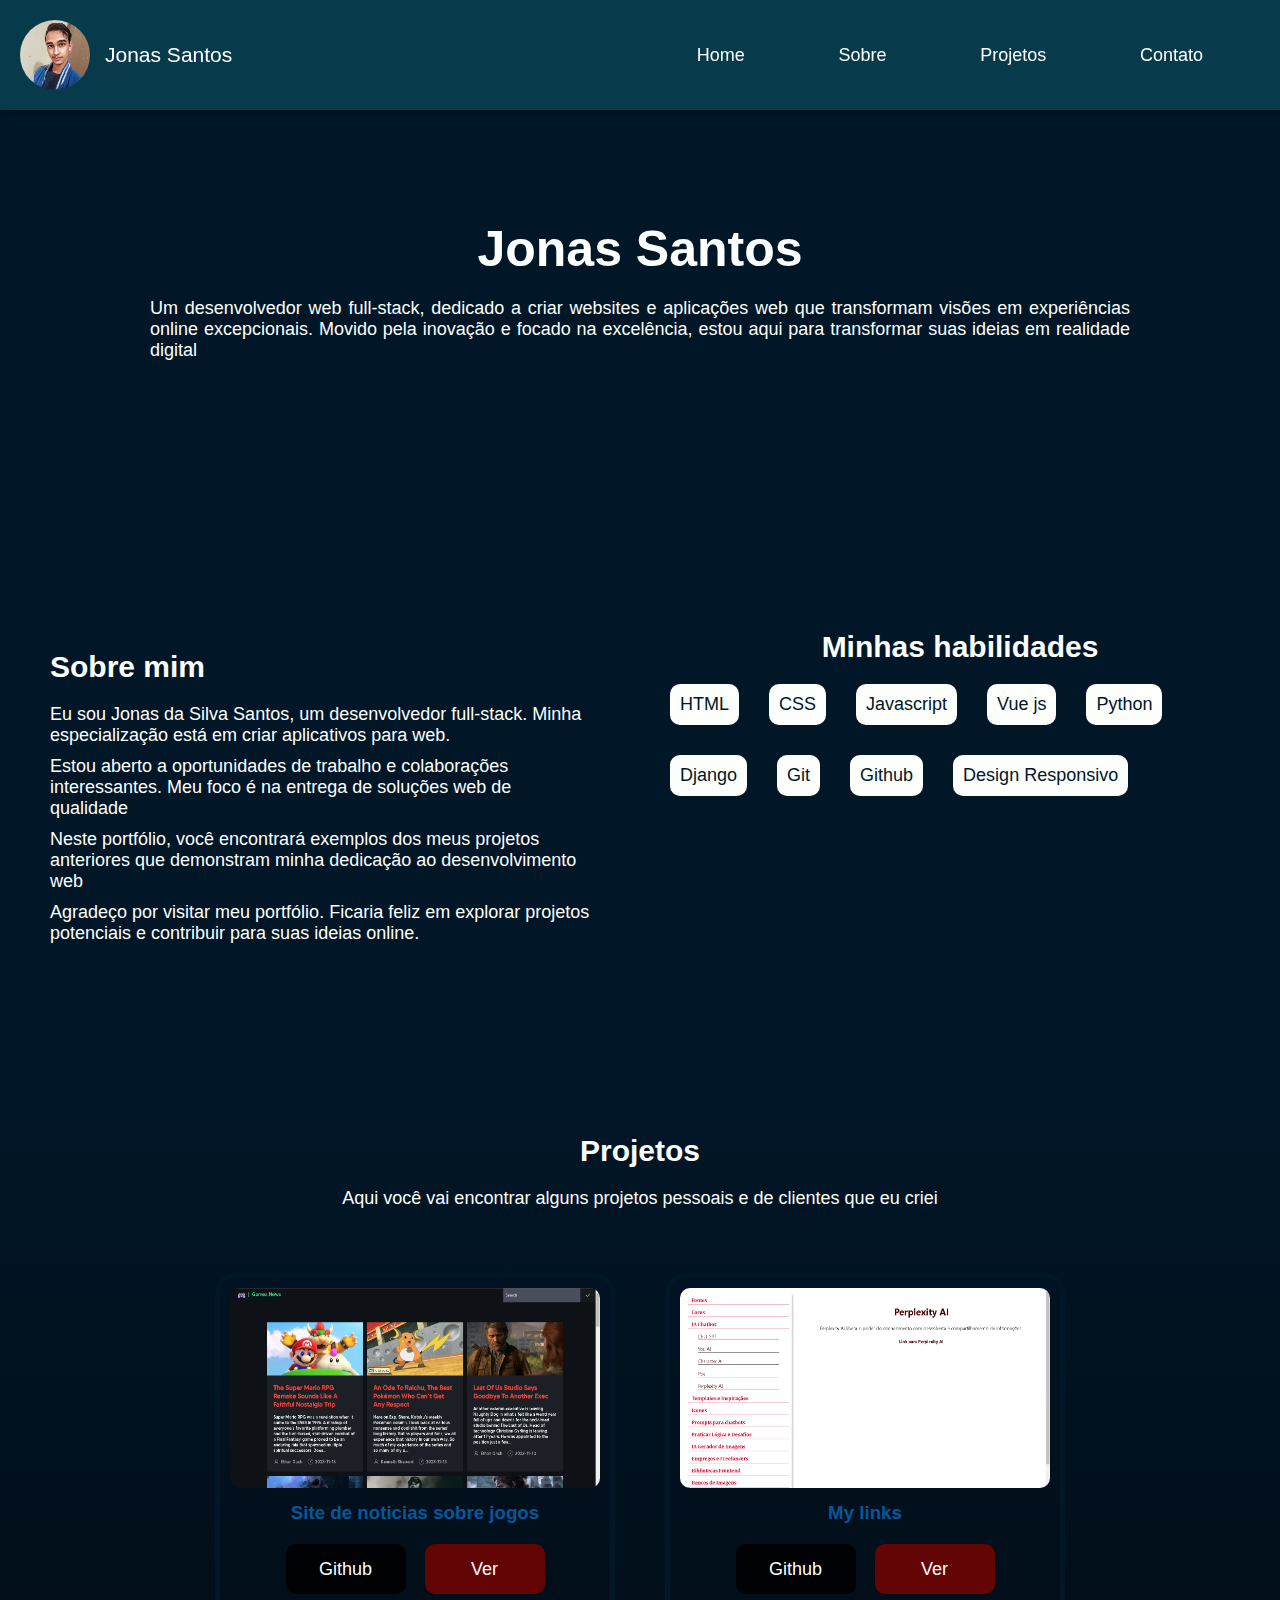
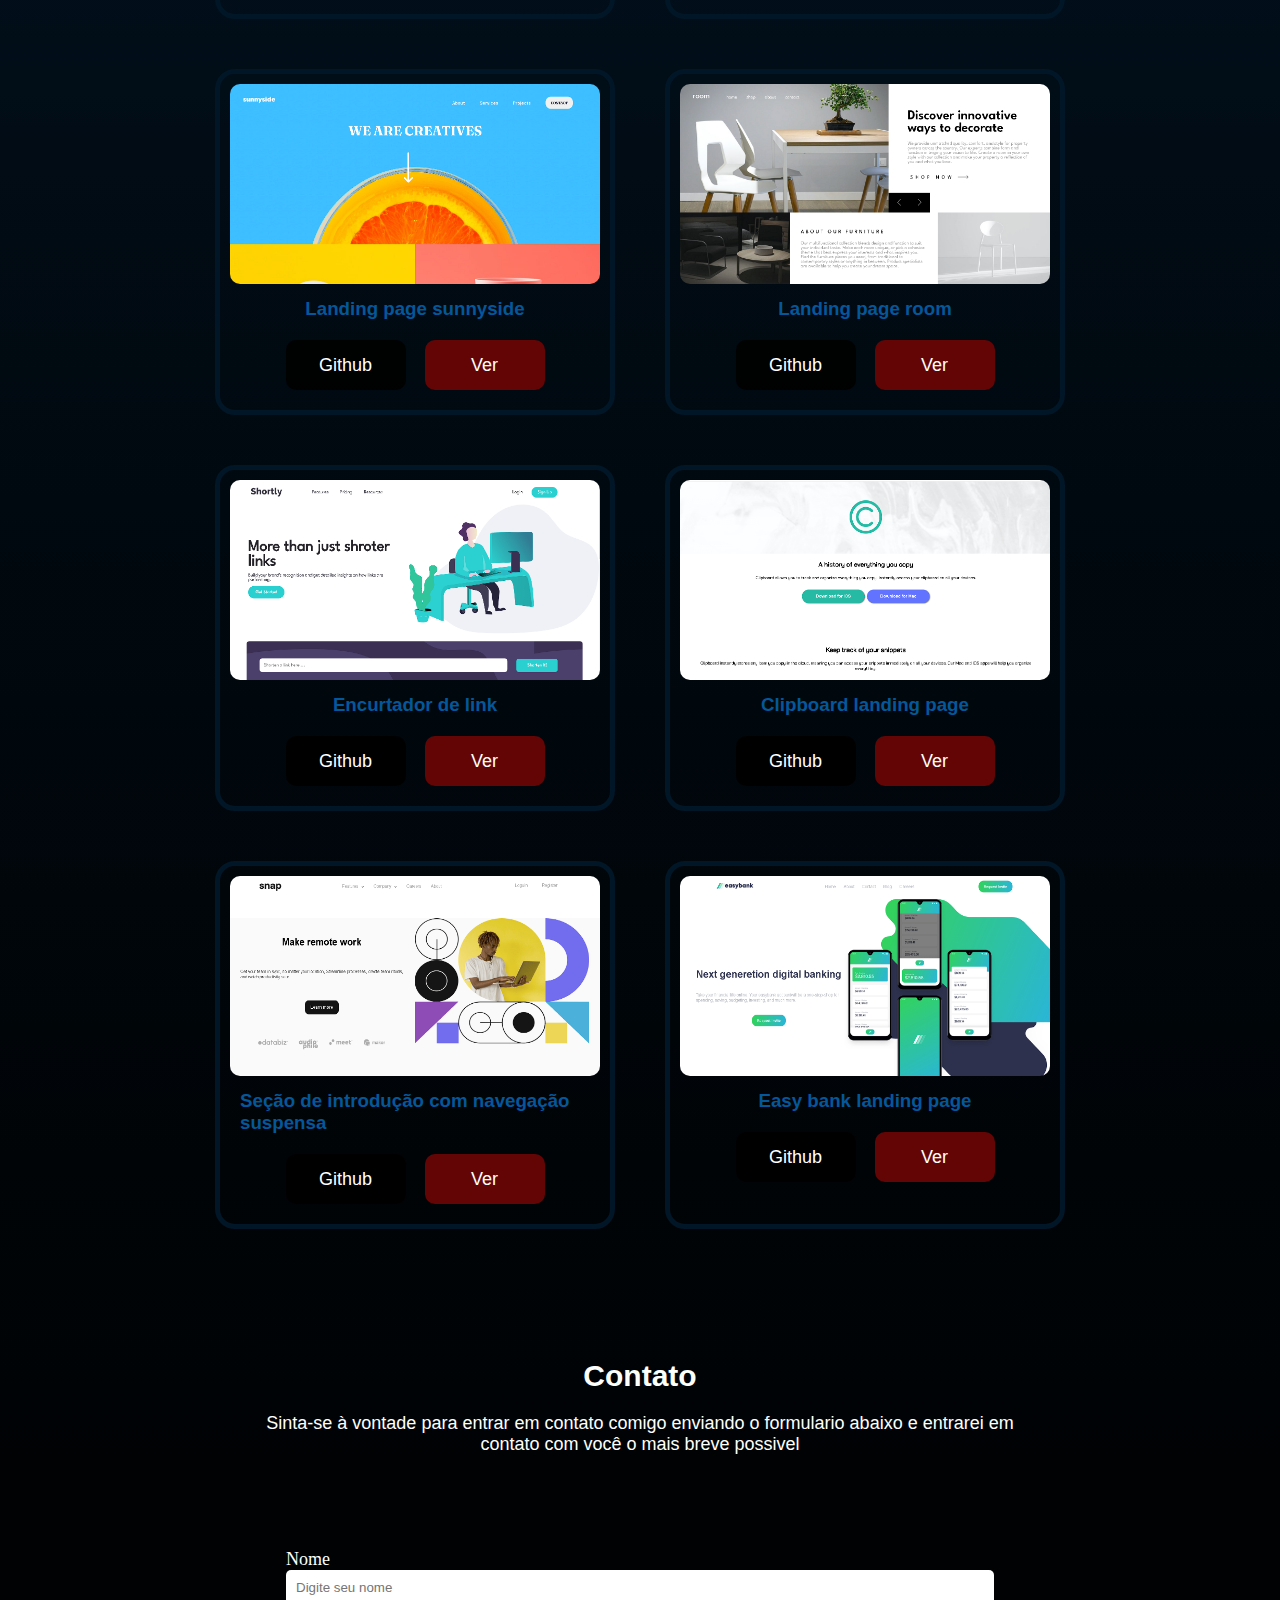
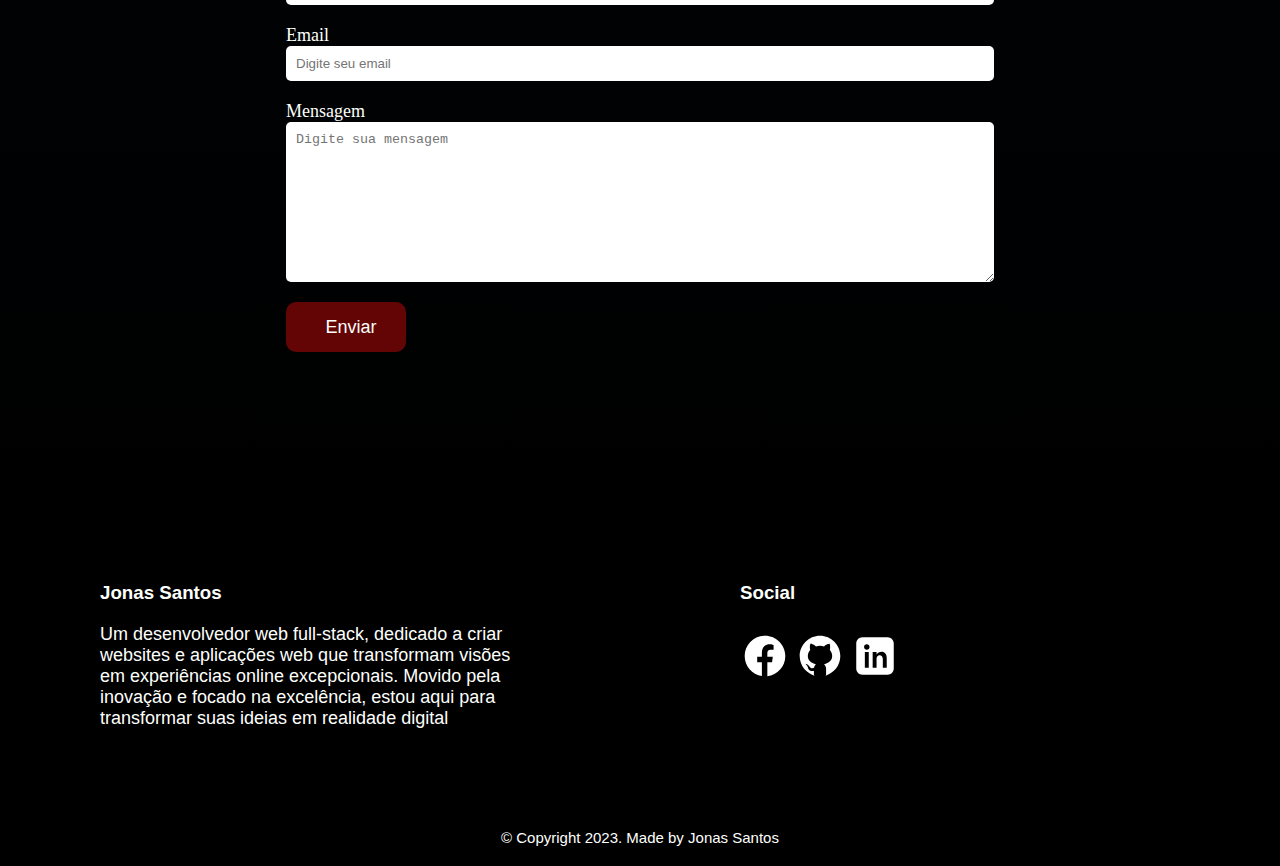
<file: index.html>
<!DOCTYPE html>
<html lang="pt-br">
<head>
    <meta charset="UTF-8">
    <meta name="viewport" content="width=device-width, initial-scale=1.0">
    <title>Jonas Santos - Desenvolvedor web front-end</title>
    <link rel="stylesheet" href="style.css">
</head>
<body>
    <header>
        <nav>
            <div class="profile">
                <img src="./assets/myimages/toonmecom_e8a99e.jpeg" alt="">

                
                <p id="name">Jonas Santos</p>
                <span class="hide" >
                    Praise the sun
                    <img src="./assets/icons/sun-png.png" alt="" id="sun">
                </span>
                
            </div>

            <div class="mobile-menu">
                <div class="line1"></div>
                <div class="line2"></div>
                <div class="line3"></div>

            </div>
            
            <ul>
                <li>
                    <a href="#home">Home</a>
                </li>

                <li>
                    <a href="#about">Sobre</a>
                </li>

                <li>
                    <a href="#projects">Projetos</a>
                </li>

                <li>
                    <a href="#contact">Contato</a>
                </li>
            </ul>

            
        </nav>
    </header>

    <main>
        <section class="home" id="home">

            <div>
                <h1>Jonas Santos</h1>
                <p>Um desenvolvedor web full-stack, dedicado a criar websites e aplicações web que transformam visões em experiências online excepcionais. Movido pela inovação e focado na excelência, estou aqui para transformar suas ideias em realidade digital</p>
            </div>
            

        </section>

        <section class="about" id="about">

            <div class="about-me">
                <h2>Sobre mim</h2>
                <p> Eu sou Jonas da Silva Santos, um desenvolvedor full-stack. Minha especialização está em criar aplicativos para web.</p>

                <p>Estou aberto a oportunidades de trabalho e colaborações interessantes. Meu foco é na entrega de soluções web de qualidade</p>

                <p>Neste portfólio, você encontrará exemplos dos meus projetos anteriores que demonstram minha dedicação ao desenvolvimento web</p>

                <p>Agradeço por visitar meu portfólio. Ficaria feliz em explorar projetos potenciais e contribuir para suas ideias online.</p>

            
            </div>

            <div class="skills">
                <h2>Minhas habilidades</h2>

                <div class="skills-tags">
                    <p>HTML</p>
                    <p>CSS</p>
                    <p>Javascript</p>
                    <p>Vue js</p>
                    <p>Python</p>
                    <p>Django</p>
                    <p>Git</p>
                    <p>Github</p>
                    <p>Design Responsivo</p>
                </div>
            </div>
        </section>

        <section class="projects" id="projects">
            <div class="my-projects">
                <h2>Projetos</h2>
                
                <p>Aqui você vai encontrar alguns projetos pessoais e de clientes que eu criei</p>
            </div>
            <div class="cards-projects">
                <div class="card">
                    <div class="image-card">
                        <img src="./assets/capture/Screenshot (34).png" alt="image">
                    </div>
                    <h3>Site de noticias sobre jogos</h3>


                    <div class="buttons-card">
                        <button class="button-github" id="git-encurtador" data-github-link="https://github.com/YonahPy/blog">
                            Github
                        </button>
                        <button class="button-projects button-see" id="see-encurtador" data-see="https://web-production-652a.up.railway.app/">Ver</button>
                    </div>

                </div>
                <div class="card">
                    <div class="image-card">
                        <img src="./assets/capture/Screenshot (36).png" alt="image">
                    </div>
                    <h3>My links</h3>


                    <div class="buttons-card">
                        <button class="button-github" id="git-encurtador" data-github-link="https://github.com/YonahPy/mylinks">
                            Github
                        </button>
                        <button class="button-projects button-see" id="see-encurtador" data-see="https://mylinks-production.up.railway.app/">Ver</button>
                    </div>

                </div>
                <div class="card">
                    <div class="image-card">
                        <img src="./assets/capture/Screenshot (26).png" alt="image">
                    </div>
                    <h3>Landing page sunnyside</h3>


                    <div class="buttons-card">
                        <button class="button-github" id="git-encurtador" data-github-link="https://github.com/YonahPy/sunnyside-agency-lading-page">
                            Github
                        </button>
                        <button class="button-projects button-see" id="see-encurtador" data-see=" https://yonahpy.github.io/sunnyside-agency-lading-page/">Ver</button>
                    </div>

                </div>
                <div class="card">
                    <div class="image-card">
                        <img src="./assets/capture/Screenshot (27).png" alt="image">
                    </div>
                    <h3>Landing page room</h3>


                    <div class="buttons-card">
                        <button class="button-github" id="git-encurtador" data-github-link="https://github.com/YonahPy/room-homepage-master">
                            Github
                        </button>
                        <button class="button-projects button-see" id="see-encurtador" data-see="https://yonahpy.github.io/room-homepage-master/">Ver</button>
                    </div>

                </div>
                <div class="card">
                    <div class="image-card">
                        <img src="./assets/capture/Screenshot (25).png" alt="image">
                    </div>
                    <h3>Encurtador de link</h3>


                    <div class="buttons-card">
                        <button class="button-github" id="git-encurtador" data-github-link="https://github.com/YonahPy/url-shortening">
                            Github
                        </button>
                        <button class="button-projects button-see" id="see-encurtador" data-see="https://yonahpy.github.io/url-shortening/">Ver</button>
                    </div>

                </div>

                <div class="card">
                    <div class="image-card">
                        <img src="./assets/capture/Screenshot (24).png" alt="image">
                    </div>
                    <h3>Clipboard landing page</h3>


                    <div class="buttons-card">
                        <button class="button-github" data-github-link="https://github.com/YonahPy/clipboard-landing-page">Github</button>
                        <button class="button-projects button-see" data-see="https://yonahpy.github.io/clipboard-landing-page/">Ver</button>
                    </div>

                </div>

                <div class="card">
                    <div class="image-card">
                        <img src="./assets/capture/Screenshot (23).png" alt="image">
                    </div>
                    <h3>Seção de introdução com navegação suspensa</h3>

                    <div class="buttons-card">
                        <button class="button-github" data-github-link="https://github.com/YonahPy/secao-de-introducao-com-navegacao-suspensa">Github</button>

                        <button class="button-projects  button-see" data-see="https://yonahpy.github.io/secao-de-introducao-com-navegacao-suspensa/">Ver</button>
                    </div>

                </div>

                <div class="card">
                    <div class="image-card">
                        <img src="./assets/capture/Screenshot (21).png" alt="image">
                    </div>
                    <h3>Easy bank landing page</h3>


                    <div class="buttons-card">
                        <button class="button-github" data-github-link="https://github.com/YonahPy/easybank-landing-page">Github</button>
                        <button class="button-projects button-see" data-see="https://yonahpy.github.io/easybank-landing-page/">Ver</button>
                    </div>

                </div>
            </div>
        </section>

        <section class="contact" id="contact">
            <div class="my-projects">
                <h2>Contato</h2>
                
                <p>Sinta-se à vontade para entrar em contato comigo enviando o formulario abaixo e entrarei em contato com você o mais breve possivel</p>
            </div>

            <form action="https://formsubmit.co/jrjonas487@gmail.com" method="post">
                <input type="hidden" name="_next" value="http://127.0.0.1:5500//thanks.html">

                <input type="hidden" name="_cc" value="jonas.santos3017@gmail.com">
                <div>
                    <label for="name">Nome</label>
                    <input type="text" id="name" placeholder="Digite seu nome" required name="name">
                </div>

                <div>
                    <label for="email">Email</label>
                    <input type="email" placeholder="Digite seu email" required name="email">
                </div>

                <div>
                    <label for="message">Mensagem</label>
                    <textarea name="message" id="message" cols="30" rows="10" placeholder="Digite sua mensagem" required ></textarea>
                </div>

                <div>
                    <input type="submit" value="Enviar" class="button-projects" >
                </div>
            </form>
        </section>
    </main>

    <footer>
        <div class="grid-footer">
            <div class="div-footer">
                <h3>Jonas Santos</h3>

                <p>Um desenvolvedor web full-stack, dedicado a criar websites e aplicações web que transformam visões em experiências online excepcionais. Movido pela inovação e focado na excelência, estou aqui para transformar suas ideias em realidade digital</p>
            </div>
            <div class="div-footer">
                <h3>Social</h3>
                <div>
                    
                        <a href="https://www.facebook.com/profile.php?id=100007312729432" target="_blank">

                            <svg xmlns="http://www.w3.org/2000/svg"  viewBox="0 0 64 64" width="64px" height="64px"><path d="M32,6C17.641,6,6,17.641,6,32c0,12.999,9.54,23.769,22,25.693V40h-6v-7h6v-5c0-7,4-11,10-11c3.133,0,5,1,5,1v6h-4 c-2.86,0-4,2.093-4,4v5h7l-1,7h-6v17.822C47.945,56.334,58,45.344,58,32C58,17.641,46.359,6,32,6z"/>
                            </svg>

                        </a>
                    

                    
                        <a href="https://github.com/YonahPy" target="_blank">
                            <svg xmlns="http://www.w3.org/2000/svg"  viewBox="0 0 64 64" width="64px" height="64px"><path d="M32 6C17.641 6 6 17.641 6 32c0 12.277 8.512 22.56 19.955 25.286-.592-.141-1.179-.299-1.755-.479V50.85c0 0-.975.325-2.275.325-3.637 0-5.148-3.245-5.525-4.875-.229-.993-.827-1.934-1.469-2.509-.767-.684-1.126-.686-1.131-.92-.01-.491.658-.471.975-.471 1.625 0 2.857 1.729 3.429 2.623 1.417 2.207 2.938 2.577 3.721 2.577.975 0 1.817-.146 2.397-.426.268-1.888 1.108-3.57 2.478-4.774-6.097-1.219-10.4-4.716-10.4-10.4 0-2.928 1.175-5.619 3.133-7.792C19.333 23.641 19 22.494 19 20.625c0-1.235.086-2.751.65-4.225 0 0 3.708.026 7.205 3.338C28.469 19.268 30.196 19 32 19s3.531.268 5.145.738c3.497-3.312 7.205-3.338 7.205-3.338.567 1.474.65 2.99.65 4.225 0 2.015-.268 3.19-.432 3.697C46.466 26.475 47.6 29.124 47.6 32c0 5.684-4.303 9.181-10.4 10.4 1.628 1.43 2.6 3.513 2.6 5.85v8.557c-.576.181-1.162.338-1.755.479C49.488 54.56 58 44.277 58 32 58 17.641 46.359 6 32 6zM33.813 57.93C33.214 57.972 32.61 58 32 58 32.61 58 33.213 57.971 33.813 57.93zM37.786 57.346c-1.164.265-2.357.451-3.575.554C35.429 57.797 36.622 57.61 37.786 57.346zM32 58c-.61 0-1.214-.028-1.813-.07C30.787 57.971 31.39 58 32 58zM29.788 57.9c-1.217-.103-2.411-.289-3.574-.554C27.378 57.61 28.571 57.797 29.788 57.9z"/></svg>
                        </a>

                    
                        <a href="https://www.linkedin.com/in/jonas-santos-4b7811293" target="_blank">
                            <svg xmlns="http://www.w3.org/2000/svg"  viewBox="0 0 64 64" width="64px" height="64px"><path d="M48,8H16c-4.418,0-8,3.582-8,8v32c0,4.418,3.582,8,8,8h32c4.418,0,8-3.582,8-8V16C56,11.582,52.418,8,48,8z M24,47h-5V27h5 V47z M24.029,23.009C23.382,23.669,22.538,24,21.5,24c-1.026,0-1.865-0.341-2.519-1.023S18,21.458,18,20.468 c0-1.02,0.327-1.852,0.981-2.498C19.635,17.323,20.474,17,21.5,17c1.038,0,1.882,0.323,2.529,0.969 C24.676,18.615,25,19.448,25,20.468C25,21.502,24.676,22.349,24.029,23.009z M47,47h-5V35.887C42,32.788,40.214,31,38,31 c-1.067,0-2.274,0.648-2.965,1.469S34,34.331,34,35.594V47h-5V27h5v3.164h0.078c1.472-2.435,3.613-3.644,6.426-3.652 C44.5,26.5,47,29.5,47,34.754V47z"/></svg>
                        </a>
                    
                </div>
            </div>
            
        </div>

        <div class="copyright">
            <p>© Copyright 2023. Made by Jonas Santos</p>
        </div>
    </footer>
    

    <script src="script.js">

    </script>
</body>
</html>
</file>
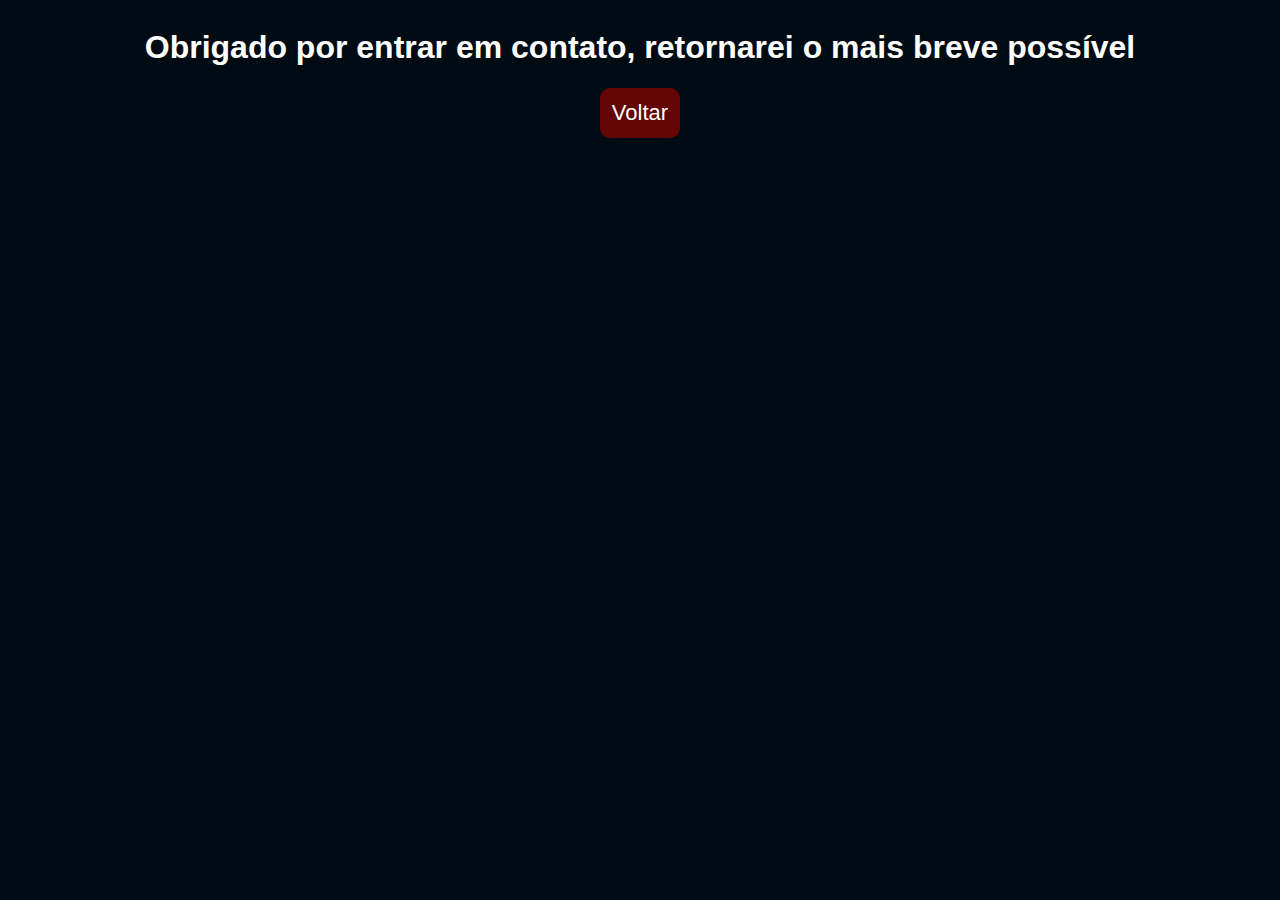
<file: thanks.html>
<!DOCTYPE html>
<html lang="pt-br">
<head>
    <meta charset="UTF-8">
    <meta name="viewport" content="width=device-width, initial-scale=1.0">
    <title>Jonas Santos - Desenvolvedor web front-end</title>
    <style>
        body{
            background-color: #010b13;
            color: white;
            font-family: 'Franklin Gothic Medium', 'Arial Narrow', Arial, sans-serif;
            display: flex;
            justify-content: center;
            
            
        }
        div{
            display: flex;
            flex-direction: column;
            align-items: center;
        }
        a{
          text-decoration: none; 
          color: white;
          font-size: 22px;
          background-color: #640505;
          padding: 12px;
          border-radius: 10px;
        }
    </style>
</head>
<body>
    <div>
        <h1>Obrigado por entrar em contato, retornarei o mais breve possível</h1>
        <a href="index.html">Voltar</a>
    </div>
</body>
</html>
</file>
<file: style.css>
*{
    margin: 0;
    padding: 0;
    box-sizing: border-box;
    list-style: none;
    text-decoration: none;
}
:root{
    --dark-blue: #073B4C;
    --white: #FDFFFC;
    --red: #A40606;
    
    
}

@import url('https://fonts.googleapis.com/css2?family=Montserrat:wght@400;600;700;800&family=Nunito:ital,wght@0,300;0,400;0,500;0,600;0,700;0,800;1,400;1,500&display=swap');


    
h1, h2, h3, h4{
    font-family: 'Montserrat', sans-serif;
    margin-bottom: 20px;
}
h1{
    font-size: 50px;
    color: var(--white);
}
h2{
    font-size: 30px;
}
p, a{
    font-family: 'Nunito', sans-serif;
    font-size: 18px;
    
}
.profile{
    display: flex;
    align-items: center;
}
.profile p{
    font-size: 21px;
    color: var(--white);
}
.profile p:hover + .hide{
    display: flex;
}
.profile img{
    margin-right: 15px;
    border-radius: 50%;
    height: 70px;
    width: 70px;
}
#sun{
    width: 50px;
    height: 50px;
    padding: 5px;
}
.hide{
    display: flex;
    align-items: center;
    margin-left: 20px;
    color: gold;
    display: none;
}

.mobile-menu{
    display: none;
    cursor: pointer;
}
.mobile-menu div {
    width: 32px;
    height: 2px;
    background: white;
    margin: 8px;
    transition: transform 0.4s ease;
  }

nav{
    display: flex;
    padding: 20px;
    align-items: center;
    justify-content: space-between;
    box-shadow: 2px 2px 5px rgba(0, 0, 0, 0.397);
    background-color: var(--dark-blue);
    position: fixed;
    width: 100%;
}
nav ul {
    display: flex;
    margin-left: 30px;
    padding: 10px;
    width: 50%;
    justify-content: space-around;
}
a{
    color: var(--white);
}
a:hover{
    color: #000407;
}

body{
    background-color: black;
}
main{

    background: linear-gradient(to bottom,#011627 30%,#010b13 50%,#000407 75%,#000000 100%);
    
    }

.home{
    
    display: flex;
    align-items: center;
    justify-content: center;
    background-repeat: no-repeat;
    height: 600px;
    background-size:cover ;
    color: var(--white);

}
.home div{
    display: flex;
    flex-direction: column;
    align-items: center;
    text-align: justify;
    padding: 150px;
    
}
.home p{
    margin-bottom: 20px;
}

.button-projects{
    width: 120px;
    height: 50px;
    font-size: 18px;
    color: var(--white);
    background-color:  #640505;
    border: none;
    border-radius: 10px;

}
.button-projects:hover{
    background-color: #a30a0a;
    transition: background-color ease 0.2s;
    cursor: pointer;
}

.about{
    display: flex;
    
    padding-bottom: 80px; 
    color: var(--white);
}
.about-me{
    padding: 50px;
    width: 50vw;
}

.about-me p{
    margin-bottom: 10px;
}

.skills img{
    width: 50px;

}
.skills {
    display: flex;
    flex-direction: column;
    align-items: center;
    width: 50vw;
    padding: 30px;
}
.skills-tags{
    display: flex;
    flex-wrap: wrap;
    gap: 30px;

}

.skills-tags p{
    background-color: var(--white);
    color: #011627;
    border-radius: 10px;
    font-size: 18px;
    padding: 10px;
    text-align: center;
    
}


.projects{
    display: flex;
    flex-direction: column;
    align-items: center;
    padding-bottom: 80px;  
    color: var(--white);
    padding-top: 50px;
}

.my-projects{
    width: 60vw;
    margin-bottom: 5vw;
    text-align: center;
}

.cards-projects{
    display: grid;
    grid-template-columns: 2fr 2fr;
    gap: 50px;
}

.card{
    
    width: 400px;
    display: flex;
    flex-direction: column;
    align-items: center;
    color: #04579b;
    border: 5px solid #011627;
    border-radius: 20px;
    padding-top: 5px;
}
.card h3{
    margin-top: 10px;
    padding-inline: 20px
}

.card .image-card{
    width: 95%;
    margin-top: 5px;
}
.card .image-card img{
    width: 100%;
    height: 200px;
    border-radius: 10px;
}
.buttons-card{
    margin-bottom: 20px;
}
.button-github{
    width: 120px;
    height: 50px;
    border-radius: 10px;
    font-size:18px;
    border: none;
    background-color: rgba(0, 0, 0, 0.897);
    color: white;
    margin-right: 15px;
    cursor: pointer;
}

.button-github:hover{
    background-color: rgb(14, 13, 13);
}


.contact{
    display: flex;
    flex-direction: column;
    align-items: center;
    padding-bottom: 80px;
    color: var(--white);
    padding-top: 50px;
}

form{
    
    width: 60vw;
    padding: 30px;
}

label{
    font-size:18px;
}

form div{
    display: flex;
    flex-direction: column;
    margin-bottom: 20px;
}
input{
    height: 35px;
    padding-left: 10px;
    border: none;
    border-radius: 5px;
}
input:focus, textarea:focus{
    border: 1px solid #04579b;
    outline: none;
}
textarea{
    border-radius: 5px;
    padding-left: 10px;
    padding-top: 10px;
    border: none;
}
#submit{
    width: 150px;
    height: 60px;
    font-size: 17px;
}

.grid-footer{
    display: grid;
    grid-template-columns: 2fr 2fr;
}

footer div{
    background-color: black;
    color: var(--white);
    
}

.div-footer{
    padding: 100px;
}

footer div path{
    fill: white;
    
}

footer div path:hover{
    fill: #073B4C;
}

footer div svg{
    width: 50px;
}

.copyright{
    text-align: center;
    margin-bottom: 20px;
}
.copyright p{
    font-size: 15px;
}
@media (max-width: 1000px){
    .cards-projects{
        grid-template-columns: 1fr;
    }
    form{
        width: 80vw;
    }
    .about{
        flex-direction: column;
        align-items: center;
    }
    .about-me{
        width: 70vw;
    }
    .skills{
        width: 70vw;
    }
    .grid-footer{
        grid-template-columns: 1fr;
    }
    .div-footer{
        padding: 60px;
        display: flex;
        flex-direction: column;
        align-items: center;
    }
}
@media (max-width: 800px){
    input{
        height: 50px;
    }
}
@media (max-width: 700px){
    nav ul{
        display: none;
    }
    .mobile-menu{
        display: block;
        
    }
    .mobile-menu.active div:nth-child(1) {
        transform: rotate(-45deg) translate(-8px, 5px);
    }
    .mobile-menu.active div:nth-child(2) {
        opacity: 0;
    }
    .mobile-menu.active div:nth-child(3) {
        transform: rotate(45deg) translate(-10px, -5px);
    }
    nav ul.active{
        display: flex;
        flex-direction: column;
        justify-content: center;
        align-items: center;
        position: absolute;
        right:18vw;
        top: 18vw;
        background-color: var(--dark-blue);
        width: 60vw;
        padding: 30px;
        border-radius: 10px;
        font-size: 1.1rem;
        
    }
    nav ul.active li{
        margin-bottom: 8px;
    }
    .about-me{
        width: 90vw;
        padding: 30px;
    }
    .skills{
        width: 90vw;
    }

    
    
    
}
@media (max-width: 643px){
    .home div{
        padding: 80px;
    }
    nav ul.active{
        top: 20vw;
        overflow: hidden;
        
    }
    
}
@media (max-width: 522px){
    .home div{
        padding: 50px;
    }
    
    .card{
        width: 80vw;
    }
}
</file>
